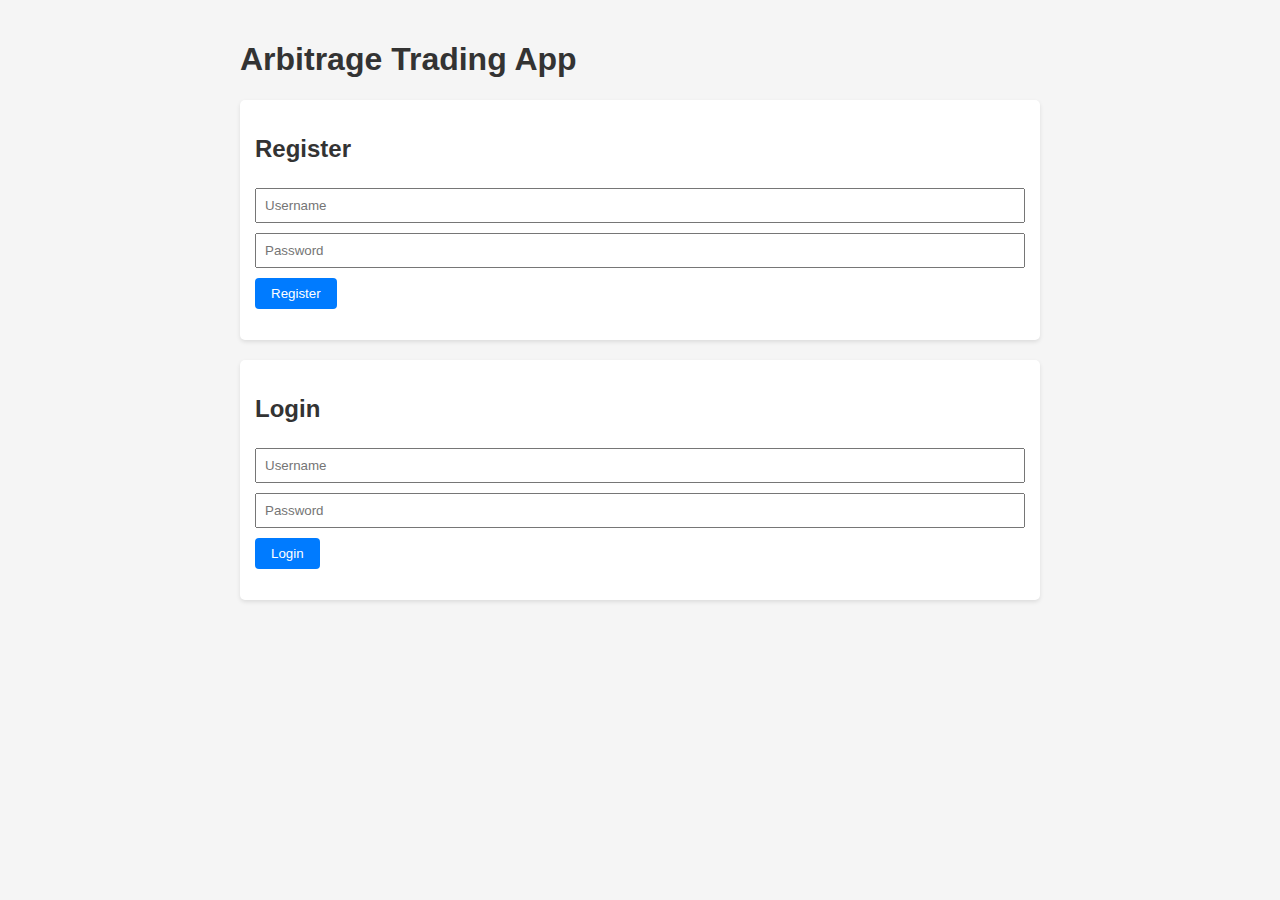
<file: frontend/index.html>
<!DOCTYPE html>
<html>
<head>
  <meta charset="UTF-8">
  <title>Arbitrage App v6</title>
  <link rel="manifest" href="manifest.json">
  <link rel="stylesheet" href="styles.css">
</head>
<body>
  <div class="container">
    <h1>Arbitrage Trading App</h1>
    <!-- Registration section -->
    <section id="registerSection">
      <h2>Register</h2>
      <input id="regUsername" placeholder="Username" />
      <input id="regPassword" type="password" placeholder="Password" />
      <button id="registerBtn">Register</button>
      <p id="registerMsg" class="message"></p>
    </section>
    <!-- Login section -->
    <section id="loginSection">
      <h2>Login</h2>
      <input id="loginUsername" placeholder="Username" />
      <input id="loginPassword" type="password" placeholder="Password" />
      <button id="loginBtn">Login</button>
      <p id="loginMsg" class="message"></p>
    </section>
    <!-- Market section (after login) -->
    <section id="exchangeSection" class="hidden">
      <h2>Market</h2>
      <label>Exchange:
        <select id="exchangeSelect"></select>
      </label>
      <label>Symbol:
        <select id="symbolSelect"></select>
      </label>
      <button id="getPriceBtn">Get Price</button>
      <p id="priceDisplay"></p>
    </section>
    <!-- Wallet section -->
    <section id="walletSection" class="hidden">
      <h2>Wallet</h2>
      <p>Balance: <span id="balanceDisplay"></span></p>
      <input id="depositAmount" type="number" placeholder="Deposit amount" />
      <button id="depositBtn">Deposit</button>
    </section>
    <!-- Trade section -->
    <section id="tradeSection" class="hidden">
      <h2>Trade</h2>
      <select id="sideSelect">
        <option value="buy">Buy</option>
        <option value="sell">Sell</option>
      </select>
      <input id="tradeAmount" type="number" placeholder="Amount" />
      <button id="tradeBtn">Execute Trade</button>
    </section>
    <!-- Logs section -->
    <section id="logsSection" class="hidden">
      <h2>Logs</h2>
      <pre id="logsPre"></pre>
    </section>
  </div>
  <script src="app.js"></script>
</body>
</html>
</file>
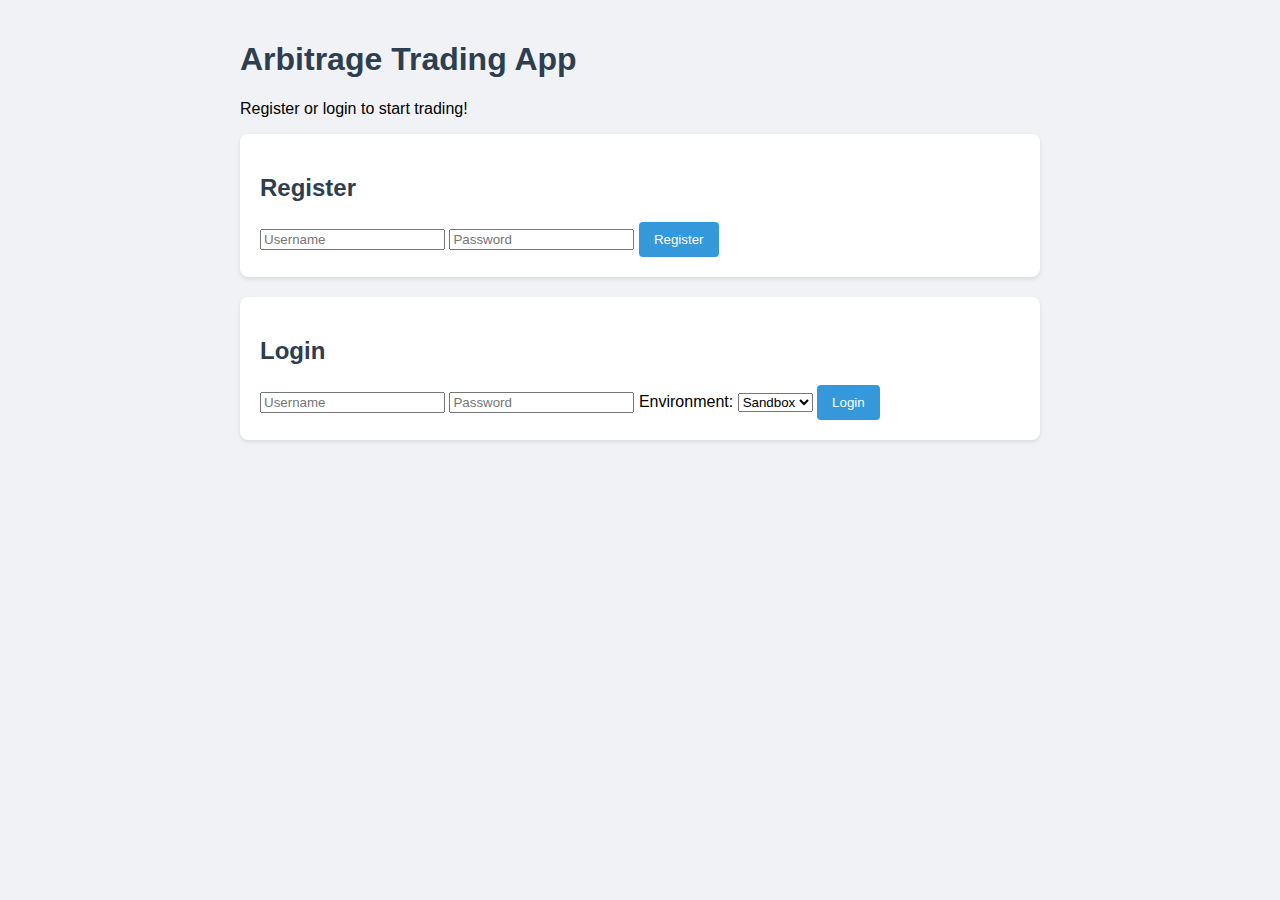
<file: frontend_new/index.html>
<!DOCTYPE html>
<html lang="en">
<head>
    <meta charset="UTF-8">
    <title>Arbitrage Trading App</title>
    <link rel="stylesheet" href="styles.css">
    <link rel="manifest" href="manifest.json">
    <script defer src="app.js"></script>
</head>
<body>
    <div class="container">
        <h1>Arbitrage Trading App</h1>
        <p id="welcome">Register or login to start trading!</p>
        <section id="register-section">
            <h2>Register</h2>
            <input type="text" id="register-username" placeholder="Username" />
            <input type="password" id="register-password" placeholder="Password" />
            <button id="register-button">Register</button>
            <div id="register-message" class="message"></div>
        </section>
        <section id="login-section">
            <h2>Login</h2>
            <input type="text" id="login-username" placeholder="Username" />
            <input type="password" id="login-password" placeholder="Password" />
            <label for="env-select">Environment:</label>
            <select id="env-select">
                <option value="sandbox">Sandbox</option>
                <option value="live">Live</option>
            </select>
            <button id="login-button">Login</button>
            <div id="login-message" class="message"></div>
        </section>
        <section id="account-section" class="hidden">
            <h2>Account</h2>
            <p>Current environment: <span id="current-environment"></span></p>
            <p>Balance: <span id="balance">0</span></p>
            <div id="account-message" class="message"></div>
        </section>
        <section id="market-section" class="hidden">
            <h2>Select Market</h2>
            <label for="exchange-select">Exchange:</label>
            <select id="exchange-select"></select>
            <label for="symbol-select">Symbol:</label>
            <select id="symbol-select"></select>
            <button id="get-price-button">Get Price</button>
            <p>Current price: <span id="current-price">-</span></p>
        </section>
        <section id="wallet-section" class="hidden">
            <h2>Deposit</h2>
            <input type="number" id="deposit-amount" placeholder="Amount" />
            <button id="deposit-button">Deposit</button>
            <div id="deposit-message" class="message"></div>
        </section>
        <section id="trade-section" class="hidden">
            <h2>Trade</h2>
            <label for="trade-action">Action:</label>
            <select id="trade-action">
                <option value="buy">Buy</option>
                <option value="sell">Sell</option>
            </select>
            <input type="number" id="trade-amount" placeholder="Amount" />
            <button id="trade-button">Execute Trade</button>
            <div id="trade-message" class="message"></div>
        </section>
        <section id="logs-section" class="hidden">
            <h2>Logs</h2>
            <pre id="logs-content"></pre>
        </section>
    </div>
</body>
</html>
</file>
<file: frontend/styles.css>
body {
  font-family: Arial, sans-serif;
  margin: 0;
  padding: 0;
  background-color: #f5f5f5;
  color: #333;
}

.container {
  max-width: 800px;
  margin: 0 auto;
  padding: 20px;
}

section {
  margin-bottom: 20px;
  padding: 15px;
  background: #fff;
  border-radius: 5px;
  box-shadow: 0 2px 4px rgba(0, 0, 0, 0.1);
}

.hidden {
  display: none;
}

input,
select {
  margin: 5px 0;
  padding: 8px;
  width: 100%;
  box-sizing: border-box;
}

button {
  padding: 8px 16px;
  margin-top: 5px;
  background-color: #007bff;
  color: #fff;
  border: none;
  border-radius: 4px;
  cursor: pointer;
}

button:hover {
  background-color: #0056b3;
}

pre {
  background: #f0f0f0;
  padding: 10px;
  border-radius: 4px;
  max-height: 200px;
  overflow-y: auto;
}

.message {
  color: red;
}
</file>
<file: frontend_new/styles.css>
body {
  font-family: Arial, sans-serif;
  margin: 0;
  padding: 0;
  background: #f0f2f5;
}

.container {
  max-width: 800px;
  margin: auto;
  padding: 20px;
}

h1, h2 {
  color: #2c3e50;
}

section {
  background: #ffffff;
  padding: 20px;
  margin-bottom: 20px;
  border-radius: 8px;
  box-shadow: 0 2px 4px rgba(0, 0, 0, 0.1);
}

.hidden {
  display: none;
}

form input, form select {
  width: 100%;
  padding: 10px;
  margin-bottom: 10px;
  border: 1px solid #ccc;
  border-radius: 4px;
  box-sizing: border-box;
}

button {
  padding: 10px 15px;
  background: #3498db;
  color: #ffffff;
  border: none;
  border-radius: 4px;
  cursor: pointer;
}

button:hover {
  background: #2980b9;
}

#balance-display, #price-display {
  font-weight: bold;
}

pre {
  white-space: pre-wrap;
  background: #ecf0f1;
  padding: 10px;
  border-radius: 4px;
  max-height: 300px;
  overflow-y: auto;
}
</file>
